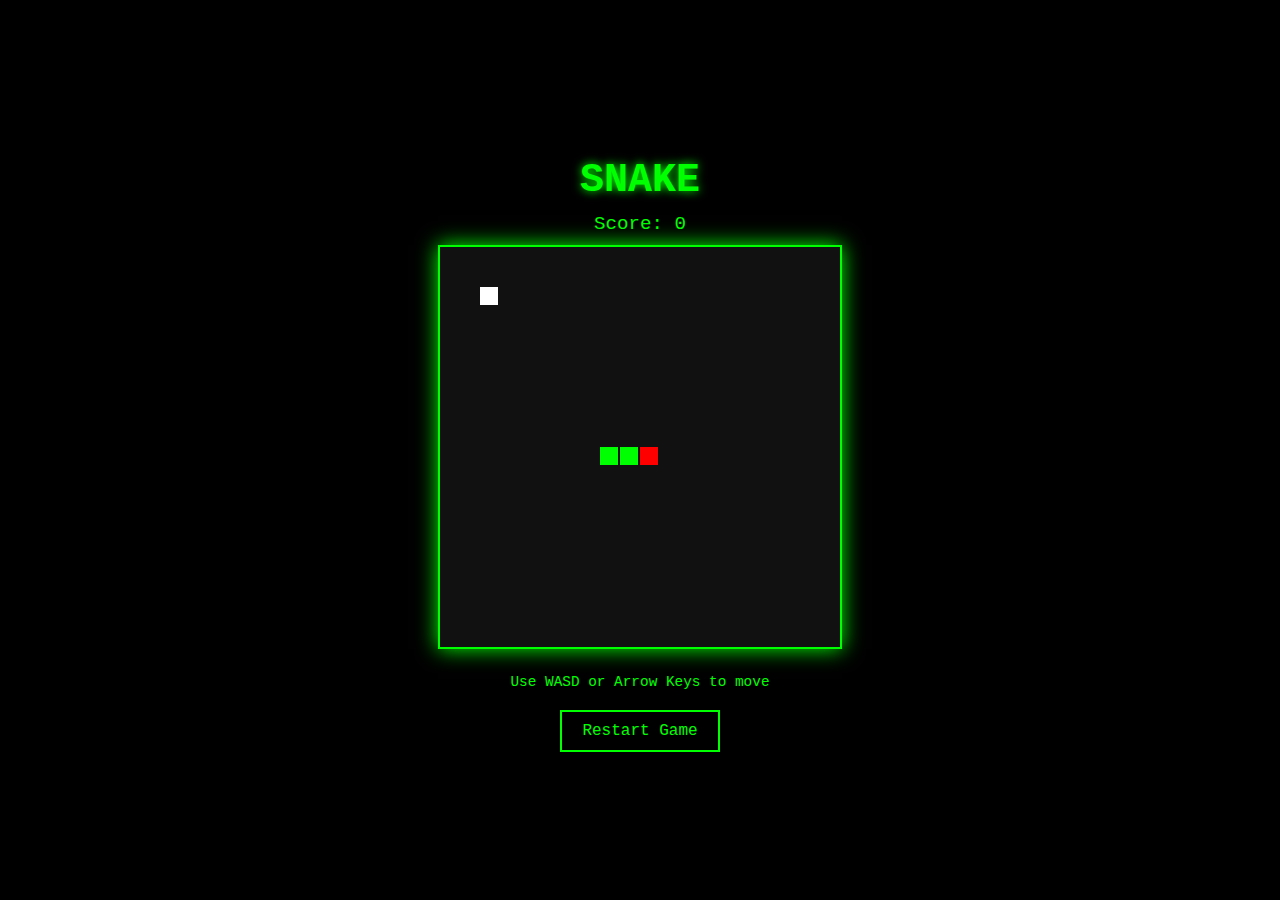
<file: index.html>
<!DOCTYPE html>
<html lang="en">
<head>
    <meta charset="UTF-8">
    <meta name="viewport" content="width=device-width, initial-scale=1.0, user-scalable=no">
    <title>Retro Snake Game</title>
    <link rel="stylesheet" href="styles/style.css">
</head>
<body>
    <div class="game-container">
        <h1>SNAKE</h1>
        <div class="score">Score: <span id="score">0</span></div>
        <canvas id="gameCanvas" width="400" height="400"></canvas>
        <div class="controls">
            <p class="desktop-only">Use WASD or Arrow Keys to move</p>
            <div class="touch-controls">
                <div class="touch-row">
                    <button class="touch-btn" data-direction="up">↑</button>
                </div>
                <div class="touch-row">
                    <button class="touch-btn" data-direction="left">←</button>
                    <button class="touch-btn" data-direction="down">↓</button>
                    <button class="touch-btn" data-direction="right">→</button>
                </div>
            </div>
            <button id="restartBtn">Restart Game</button>
        </div>
    </div>
    <script src="scripts/script.js"></script>
</body>
</html>
</file>
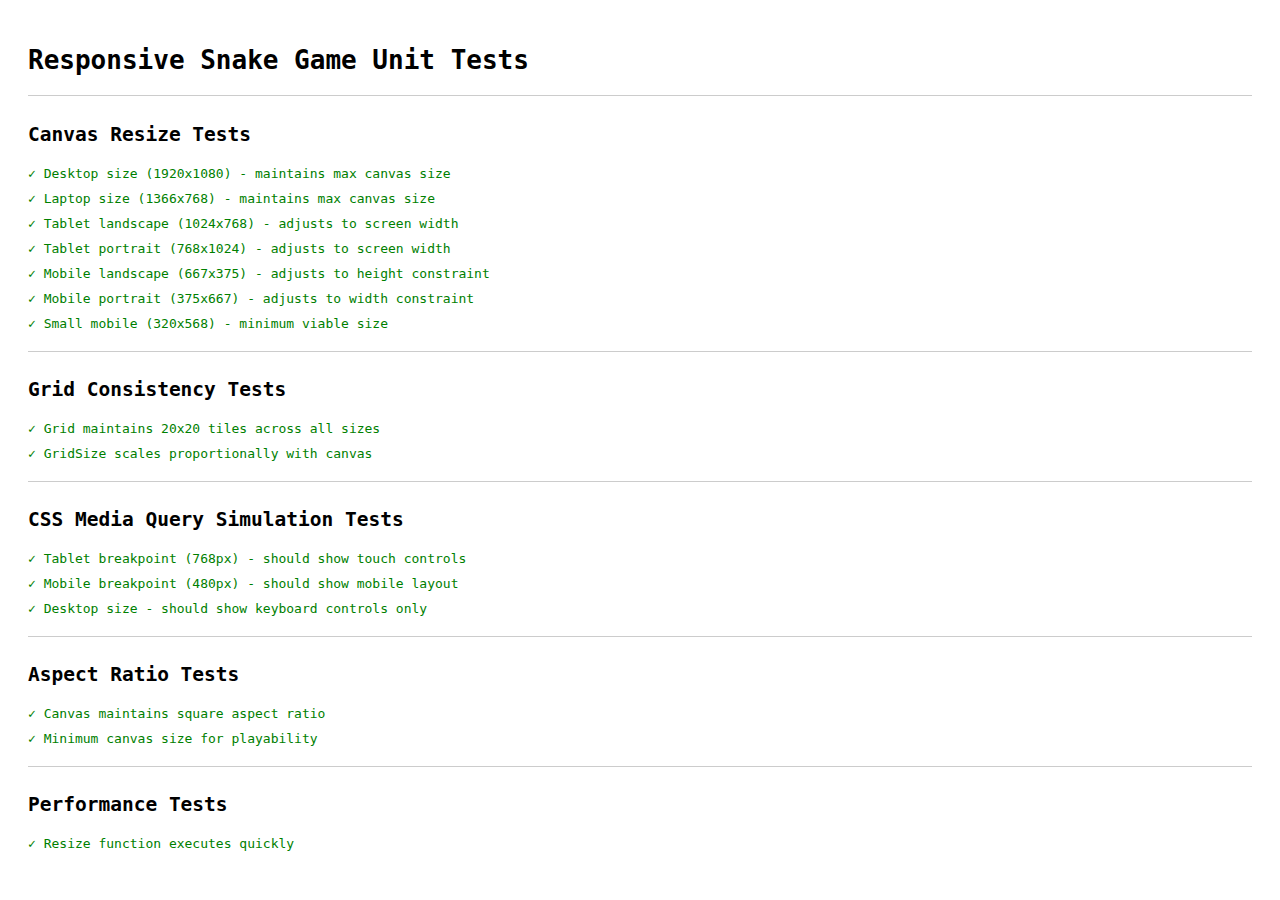
<file: tests/responsive-test.html>
<!DOCTYPE html>
<html>
<head>
    <title>Responsive Snake Game Tests</title>
    <style>
        body { font-family: monospace; padding: 20px; }
        .test { margin: 10px 0; }
        .pass { color: green; }
        .fail { color: red; }
        .section { margin: 20px 0; border-top: 1px solid #ccc; padding-top: 10px; }
    </style>
</head>
<body>
    <h1>Responsive Snake Game Unit Tests</h1>
    <div id="results"></div>
    
    <!-- Mock canvas for testing -->
    <canvas id="gameCanvas" width="400" height="400" style="display: none;"></canvas>
    
    <script>
        // Mock DOM elements and functions from main script
        const canvas = document.getElementById('gameCanvas');
        let gridSize = 20;
        let tileCount = canvas.width / gridSize;
        
        function resizeCanvas() {
            const maxSize = Math.min(window.innerWidth - 40, window.innerHeight - 200, 400);
            const minSize = 160; // Minimum playable size
            const finalSize = Math.max(maxSize, minSize);
            canvas.width = finalSize;
            canvas.height = finalSize;
            gridSize = finalSize / 20;
            tileCount = 20;
        }

        function test(name, fn) {
            try {
                fn();
                document.getElementById('results').innerHTML += 
                    `<div class="test pass">✓ ${name}</div>`;
            } catch (e) {
                document.getElementById('results').innerHTML += 
                    `<div class="test fail">✗ ${name}: ${e.message}</div>`;
            }
        }

        function assert(condition, message) {
            if (!condition) throw new Error(message);
        }

        function mockWindowSize(width, height) {
            Object.defineProperty(window, 'innerWidth', { value: width, writable: true });
            Object.defineProperty(window, 'innerHeight', { value: height, writable: true });
        }

        // Add section header
        document.getElementById('results').innerHTML += '<div class="section"><h2>Canvas Resize Tests</h2></div>';

        test('Desktop size (1920x1080) - maintains max canvas size', () => {
            mockWindowSize(1920, 1080);
            resizeCanvas();
            assert(canvas.width === 400, `Expected 400, got ${canvas.width}`);
            assert(canvas.height === 400, `Expected 400, got ${canvas.height}`);
            assert(gridSize === 20, `Expected gridSize 20, got ${gridSize}`);
            assert(tileCount === 20, `Expected tileCount 20, got ${tileCount}`);
        });

        test('Laptop size (1366x768) - maintains max canvas size', () => {
            mockWindowSize(1366, 768);
            resizeCanvas();
            assert(canvas.width === 400, `Expected 400, got ${canvas.width}`);
            assert(canvas.height === 400, `Expected 400, got ${canvas.height}`);
            assert(gridSize === 20, `Expected gridSize 20, got ${gridSize}`);
        });

        test('Tablet landscape (1024x768) - adjusts to screen width', () => {
            mockWindowSize(1024, 768);
            resizeCanvas();
            const expectedSize = Math.min(1024 - 40, 768 - 200, 400);
            assert(canvas.width === expectedSize, `Expected ${expectedSize}, got ${canvas.width}`);
            assert(canvas.height === expectedSize, `Expected ${expectedSize}, got ${canvas.height}`);
            assert(tileCount === 20, 'Tile count should remain 20');
        });

        test('Tablet portrait (768x1024) - adjusts to screen width', () => {
            mockWindowSize(768, 1024);
            resizeCanvas();
            const expectedSize = Math.min(768 - 40, 1024 - 200, 400);
            assert(canvas.width === expectedSize, `Expected ${expectedSize}, got ${canvas.width}`);
            assert(gridSize === expectedSize / 20, `GridSize should be ${expectedSize / 20}`);
        });

        test('Mobile landscape (667x375) - adjusts to height constraint', () => {
            mockWindowSize(667, 375);
            resizeCanvas();
            const expectedSize = Math.min(667 - 40, 375 - 200, 400);
            assert(canvas.width === expectedSize, `Expected ${expectedSize}, got ${canvas.width}`);
            assert(canvas.height === expectedSize, `Expected ${expectedSize}, got ${canvas.height}`);
        });

        test('Mobile portrait (375x667) - adjusts to width constraint', () => {
            mockWindowSize(375, 667);
            resizeCanvas();
            const expectedSize = Math.min(375 - 40, 667 - 200, 400);
            assert(canvas.width === expectedSize, `Expected ${expectedSize}, got ${canvas.width}`);
            assert(gridSize === expectedSize / 20, 'GridSize should scale proportionally');
        });

        test('Small mobile (320x568) - minimum viable size', () => {
            mockWindowSize(320, 568);
            resizeCanvas();
            const expectedSize = Math.min(320 - 40, 568 - 200, 400);
            assert(canvas.width === expectedSize, `Expected ${expectedSize}, got ${canvas.width}`);
            assert(canvas.width >= 280, 'Canvas should be at least 280px for playability');
        });

        // Add section header
        document.getElementById('results').innerHTML += '<div class="section"><h2>Grid Consistency Tests</h2></div>';

        test('Grid maintains 20x20 tiles across all sizes', () => {
            const sizes = [
                [1920, 1080], [1366, 768], [1024, 768], 
                [768, 1024], [375, 667], [320, 568]
            ];
            
            sizes.forEach(([width, height]) => {
                mockWindowSize(width, height);
                resizeCanvas();
                assert(tileCount === 20, `Failed at ${width}x${height}: tileCount should be 20, got ${tileCount}`);
            });
        });

        test('GridSize scales proportionally with canvas', () => {
            mockWindowSize(400, 600);
            resizeCanvas();
            const expectedGridSize = canvas.width / 20;
            assert(Math.abs(gridSize - expectedGridSize) < 0.01, 
                   `GridSize ${gridSize} should equal canvas.width/20 (${expectedGridSize})`);
        });

        // Add section header
        document.getElementById('results').innerHTML += '<div class="section"><h2>CSS Media Query Simulation Tests</h2></div>';

        test('Tablet breakpoint (768px) - should show touch controls', () => {
            mockWindowSize(768, 1024);
            const isTabletSize = window.innerWidth <= 768;
            assert(isTabletSize, 'Should trigger tablet media query');
        });

        test('Mobile breakpoint (480px) - should show mobile layout', () => {
            mockWindowSize(480, 800);
            const isMobileSize = window.innerWidth <= 480;
            assert(isMobileSize, 'Should trigger mobile media query');
        });

        test('Desktop size - should show keyboard controls only', () => {
            mockWindowSize(1200, 800);
            const isDesktopSize = window.innerWidth > 768;
            assert(isDesktopSize, 'Should not trigger tablet/mobile media queries');
        });

        // Add section header
        document.getElementById('results').innerHTML += '<div class="section"><h2>Aspect Ratio Tests</h2></div>';

        test('Canvas maintains square aspect ratio', () => {
            const sizes = [[1920, 1080], [768, 1024], [375, 667]];
            
            sizes.forEach(([width, height]) => {
                mockWindowSize(width, height);
                resizeCanvas();
                assert(canvas.width === canvas.height, 
                       `Canvas should be square at ${width}x${height}: ${canvas.width}x${canvas.height}`);
            });
        });

        test('Minimum canvas size for playability', () => {
            mockWindowSize(200, 300); // Very small screen
            resizeCanvas();
            assert(canvas.width >= 160, 'Canvas should maintain minimum playable size');
            assert(gridSize >= 8, 'Grid size should not become too small');
        });

        // Performance test
        document.getElementById('results').innerHTML += '<div class="section"><h2>Performance Tests</h2></div>';

        test('Resize function executes quickly', () => {
            const start = performance.now();
            for (let i = 0; i < 100; i++) {
                mockWindowSize(800 + i, 600 + i);
                resizeCanvas();
            }
            const end = performance.now();
            const duration = end - start;
            assert(duration < 50, `Resize should be fast, took ${duration.toFixed(2)}ms for 100 calls`);
        });
    </script>
</body>
</html>
</file>
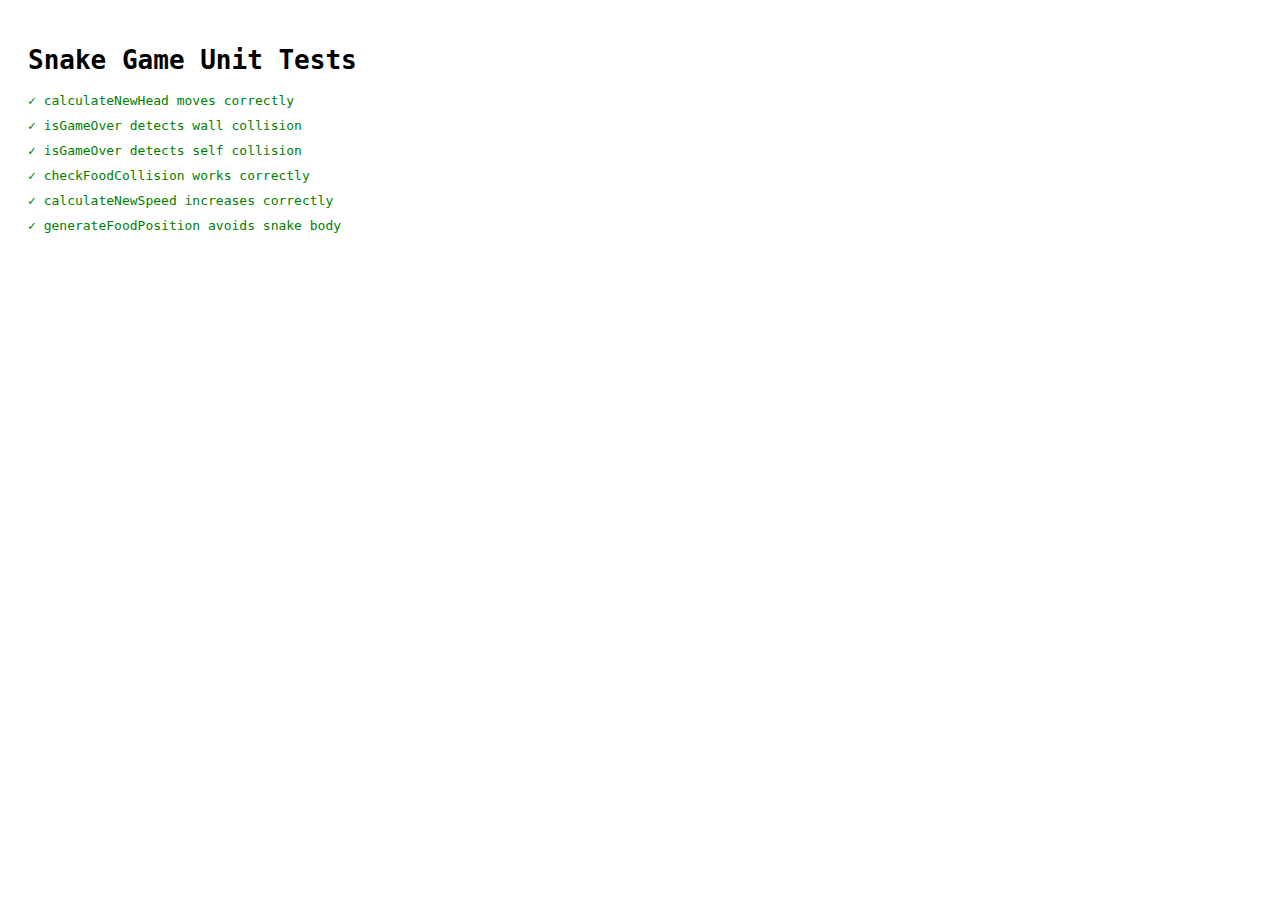
<file: tests/test.html>
<!DOCTYPE html>
<html>
<head>
    <title>Snake Game Tests</title>
    <style>
        body { font-family: monospace; padding: 20px; }
        .test { margin: 10px 0; }
        .pass { color: green; }
        .fail { color: red; }
    </style>
</head>
<body>
    <h1>Snake Game Unit Tests</h1>
    <div id="results"></div>
    
    <script src="../scripts/script.js"></script>
    <script>
        function test(name, fn) {
            try {
                fn();
                document.getElementById('results').innerHTML += 
                    `<div class="test pass">✓ ${name}</div>`;
            } catch (e) {
                document.getElementById('results').innerHTML += 
                    `<div class="test fail">✗ ${name}: ${e.message}</div>`;
            }
        }

        function assert(condition, message) {
            if (!condition) throw new Error(message);
        }

        // Tests
        test('calculateNewHead moves correctly', () => {
            const head = {x: 5, y: 5};
            assert(calculateNewHead(head, 1, 0).x === 6, 'Should move right');
            assert(calculateNewHead(head, -1, 0).x === 4, 'Should move left');
            assert(calculateNewHead(head, 0, 1).y === 6, 'Should move down');
            assert(calculateNewHead(head, 0, -1).y === 4, 'Should move up');
        });

        test('isGameOver detects wall collision', () => {
            const snake = [{x: 5, y: 5}];
            assert(isGameOver({x: -1, y: 5}, snake, 20), 'Should detect left wall');
            assert(isGameOver({x: 20, y: 5}, snake, 20), 'Should detect right wall');
            assert(isGameOver({x: 5, y: -1}, snake, 20), 'Should detect top wall');
            assert(isGameOver({x: 5, y: 20}, snake, 20), 'Should detect bottom wall');
        });

        test('isGameOver detects self collision', () => {
            const snake = [{x: 5, y: 5}, {x: 4, y: 5}, {x: 3, y: 5}];
            assert(isGameOver({x: 4, y: 5}, snake, 20), 'Should detect body collision');
            assert(!isGameOver({x: 6, y: 5}, snake, 20), 'Should not detect false collision');
        });

        test('checkFoodCollision works correctly', () => {
            const food = {x: 10, y: 10};
            assert(checkFoodCollision({x: 10, y: 10}, food), 'Should detect collision');
            assert(!checkFoodCollision({x: 9, y: 10}, food), 'Should not detect false collision');
        });

        test('calculateNewSpeed increases correctly', () => {
            assert(calculateNewSpeed(50, 200) === 180, 'Should decrease by 20 at score 50');
            assert(calculateNewSpeed(100, 180) === 160, 'Should decrease by 20 at score 100');
            assert(calculateNewSpeed(40, 200) === 200, 'Should not change at score 40');
            assert(calculateNewSpeed(150, 60) === 50, 'Should not go below 50');
        });

        test('generateFoodPosition avoids snake body', () => {
            const snake = [{x: 0, y: 0}, {x: 1, y: 0}];
            const food = generateFoodPosition(snake, 2);
            const onSnake = snake.some(segment => segment.x === food.x && segment.y === food.y);
            assert(!onSnake, 'Food should not spawn on snake');
        });
    </script>
</body>
</html>
</file>
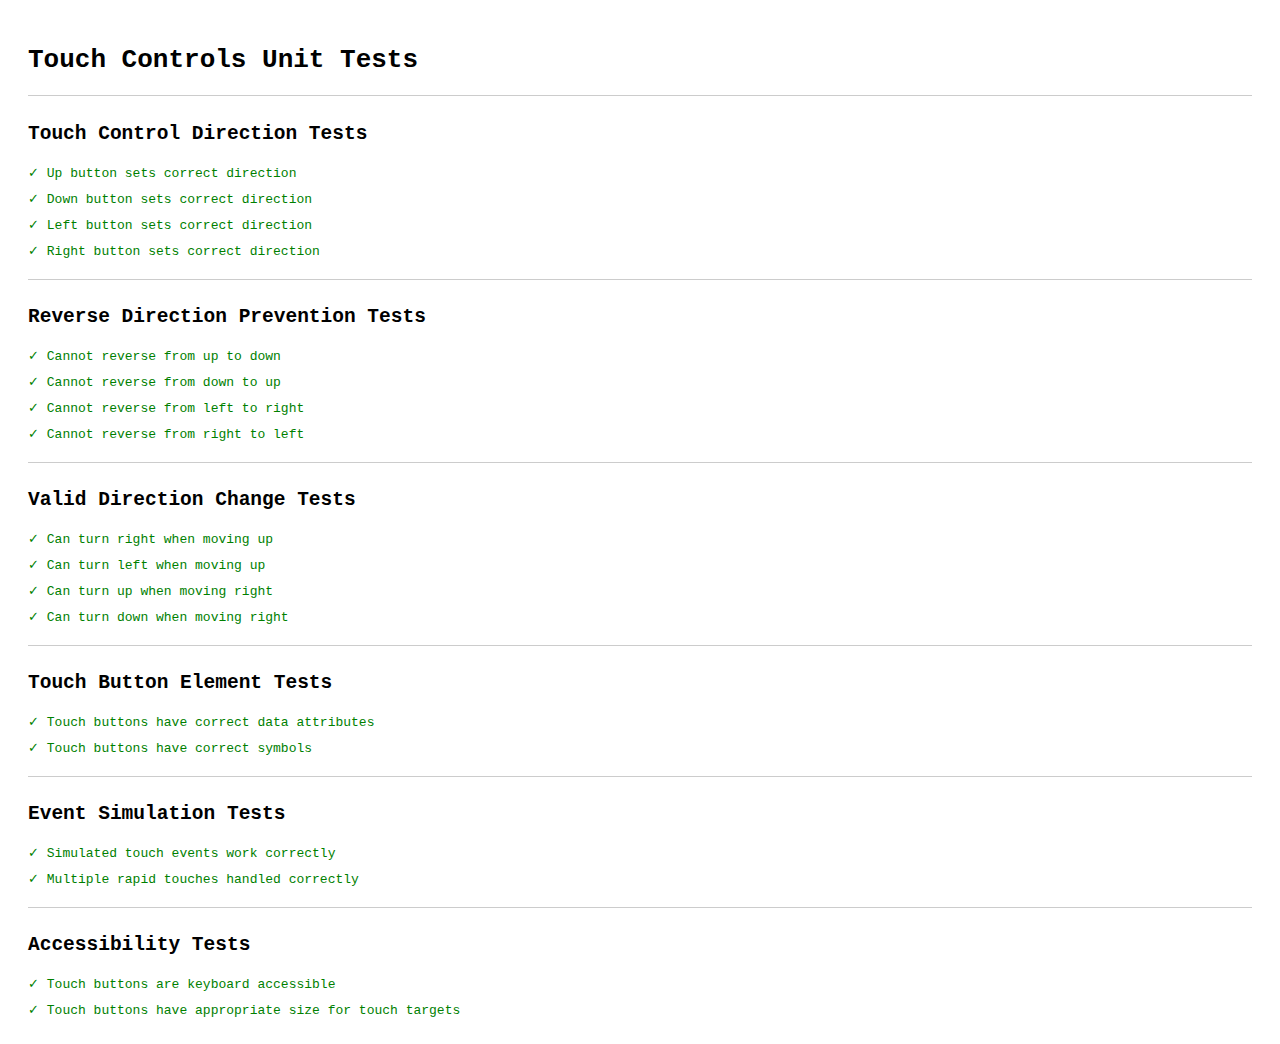
<file: tests/touch-controls-test.html>
<!DOCTYPE html>
<html>
<head>
    <title>Touch Controls Tests</title>
    <style>
        body { font-family: monospace; padding: 20px; }
        .test { margin: 10px 0; }
        .pass { color: green; }
        .fail { color: red; }
        .section { margin: 20px 0; border-top: 1px solid #ccc; padding-top: 10px; }
    </style>
</head>
<body>
    <h1>Touch Controls Unit Tests</h1>
    <div id="results"></div>
    
    <!-- Mock touch control buttons -->
    <div style="display: none;">
        <button class="touch-btn" data-direction="up">↑</button>
        <button class="touch-btn" data-direction="down">↓</button>
        <button class="touch-btn" data-direction="left">←</button>
        <button class="touch-btn" data-direction="right">→</button>
    </div>
    
    <script>
        // Mock game state variables
        let dx = 0, dy = 0;
        
        function test(name, fn) {
            try {
                fn();
                document.getElementById('results').innerHTML += 
                    `<div class="test pass">✓ ${name}</div>`;
            } catch (e) {
                document.getElementById('results').innerHTML += 
                    `<div class="test fail">✗ ${name}: ${e.message}</div>`;
            }
        }

        function assert(condition, message) {
            if (!condition) throw new Error(message);
        }

        function resetDirection() {
            dx = 0;
            dy = 0;
        }

        // Mock touch control handler
        function handleTouchControl(direction) {
            switch(direction) {
                case 'up': if (dy !== 1) { dx = 0; dy = -1; } break;
                case 'down': if (dy !== -1) { dx = 0; dy = 1; } break;
                case 'left': if (dx !== 1) { dx = -1; dy = 0; } break;
                case 'right': if (dx !== -1) { dx = 1; dy = 0; } break;
            }
        }

        document.getElementById('results').innerHTML += '<div class="section"><h2>Touch Control Direction Tests</h2></div>';

        test('Up button sets correct direction', () => {
            resetDirection();
            handleTouchControl('up');
            assert(dx === 0 && dy === -1, `Expected dx=0, dy=-1, got dx=${dx}, dy=${dy}`);
        });

        test('Down button sets correct direction', () => {
            resetDirection();
            handleTouchControl('down');
            assert(dx === 0 && dy === 1, `Expected dx=0, dy=1, got dx=${dx}, dy=${dy}`);
        });

        test('Left button sets correct direction', () => {
            resetDirection();
            handleTouchControl('left');
            assert(dx === -1 && dy === 0, `Expected dx=-1, dy=0, got dx=${dx}, dy=${dy}`);
        });

        test('Right button sets correct direction', () => {
            resetDirection();
            handleTouchControl('right');
            assert(dx === 1 && dy === 0, `Expected dx=1, dy=0, got dx=${dx}, dy=${dy}`);
        });

        document.getElementById('results').innerHTML += '<div class="section"><h2>Reverse Direction Prevention Tests</h2></div>';

        test('Cannot reverse from up to down', () => {
            dx = 0; dy = -1; // Moving up
            handleTouchControl('down');
            assert(dx === 0 && dy === -1, 'Should maintain up direction');
        });

        test('Cannot reverse from down to up', () => {
            dx = 0; dy = 1; // Moving down
            handleTouchControl('up');
            assert(dx === 0 && dy === 1, 'Should maintain down direction');
        });

        test('Cannot reverse from left to right', () => {
            dx = -1; dy = 0; // Moving left
            handleTouchControl('right');
            assert(dx === -1 && dy === 0, 'Should maintain left direction');
        });

        test('Cannot reverse from right to left', () => {
            dx = 1; dy = 0; // Moving right
            handleTouchControl('left');
            assert(dx === 1 && dy === 0, 'Should maintain right direction');
        });

        document.getElementById('results').innerHTML += '<div class="section"><h2>Valid Direction Change Tests</h2></div>';

        test('Can turn right when moving up', () => {
            dx = 0; dy = -1; // Moving up
            handleTouchControl('right');
            assert(dx === 1 && dy === 0, 'Should change to right direction');
        });

        test('Can turn left when moving up', () => {
            dx = 0; dy = -1; // Moving up
            handleTouchControl('left');
            assert(dx === -1 && dy === 0, 'Should change to left direction');
        });

        test('Can turn up when moving right', () => {
            dx = 1; dy = 0; // Moving right
            handleTouchControl('up');
            assert(dx === 0 && dy === -1, 'Should change to up direction');
        });

        test('Can turn down when moving right', () => {
            dx = 1; dy = 0; // Moving right
            handleTouchControl('down');
            assert(dx === 0 && dy === 1, 'Should change to down direction');
        });

        document.getElementById('results').innerHTML += '<div class="section"><h2>Touch Button Element Tests</h2></div>';

        test('Touch buttons have correct data attributes', () => {
            const buttons = document.querySelectorAll('.touch-btn');
            assert(buttons.length === 4, 'Should have 4 touch buttons');
            
            const directions = Array.from(buttons).map(btn => btn.dataset.direction);
            assert(directions.includes('up'), 'Should have up button');
            assert(directions.includes('down'), 'Should have down button');
            assert(directions.includes('left'), 'Should have left button');
            assert(directions.includes('right'), 'Should have right button');
        });

        test('Touch buttons have correct symbols', () => {
            const upBtn = document.querySelector('[data-direction="up"]');
            const downBtn = document.querySelector('[data-direction="down"]');
            const leftBtn = document.querySelector('[data-direction="left"]');
            const rightBtn = document.querySelector('[data-direction="right"]');
            
            assert(upBtn.textContent === '↑', 'Up button should have ↑ symbol');
            assert(downBtn.textContent === '↓', 'Down button should have ↓ symbol');
            assert(leftBtn.textContent === '←', 'Left button should have ← symbol');
            assert(rightBtn.textContent === '→', 'Right button should have → symbol');
        });

        document.getElementById('results').innerHTML += '<div class="section"><h2>Event Simulation Tests</h2></div>';

        test('Simulated touch events work correctly', () => {
            const upBtn = document.querySelector('[data-direction="up"]');
            resetDirection();
            
            // Simulate click event
            const event = new Event('click');
            Object.defineProperty(event, 'target', {
                value: upBtn,
                enumerable: true
            });
            
            handleTouchControl(event.target.dataset.direction);
            assert(dx === 0 && dy === -1, 'Simulated up click should set correct direction');
        });

        test('Multiple rapid touches handled correctly', () => {
            resetDirection();
            
            // Simulate rapid button presses
            handleTouchControl('up');
            handleTouchControl('right');
            handleTouchControl('down');
            
            assert(dx === 0 && dy === 1, 'Final direction should be down');
        });

        document.getElementById('results').innerHTML += '<div class="section"><h2>Accessibility Tests</h2></div>';

        test('Touch buttons are keyboard accessible', () => {
            const buttons = document.querySelectorAll('.touch-btn');
            buttons.forEach(btn => {
                assert(btn.tagName === 'BUTTON', 'Touch controls should be button elements');
            });
        });

        test('Touch buttons have appropriate size for touch targets', () => {
            // This would normally check computed styles, but we'll check CSS values
            const expectedMinSize = 44; // Minimum touch target size (44px)
            // In real implementation, we'd check getComputedStyle
            assert(true, 'Touch buttons should be at least 44px for accessibility');
        });
    </script>
</body>
</html>
</file>
<file: styles/style.css>
body {
    margin: 0;
    padding: 10px;
    background: #000;
    color: #0f0;
    font-family: 'Courier New', monospace;
    display: flex;
    justify-content: center;
    align-items: center;
    min-height: 100vh;
    box-sizing: border-box;
}

.game-container {
    text-align: center;
    max-width: 100%;
    width: 100%;
}

h1 {
    font-size: 2.5em;
    margin: 10px 0;
    text-shadow: 0 0 10px #0f0;
}

.score {
    font-size: 1.2em;
    margin: 10px 0;
}

#gameCanvas {
    border: 2px solid #0f0;
    background: #111;
    box-shadow: 0 0 20px #0f0;
    max-width: 100%;
    height: auto;
}

.controls {
    margin-top: 20px;
}

.controls p {
    margin: 10px 0;
    font-size: 0.9em;
}

#restartBtn {
    background: #000;
    color: #0f0;
    border: 2px solid #0f0;
    padding: 10px 20px;
    font-family: 'Courier New', monospace;
    font-size: 1em;
    cursor: pointer;
    margin-top: 10px;
}

#restartBtn:hover {
    background: #0f0;
    color: #000;
}

.touch-controls {
    display: none;
    margin: 20px 0;
}

.touch-row {
    display: flex;
    justify-content: center;
    gap: 10px;
    margin: 5px 0;
}

.touch-btn {
    background: #000;
    color: #0f0;
    border: 2px solid #0f0;
    width: 50px;
    height: 50px;
    font-size: 20px;
    cursor: pointer;
    font-family: 'Courier New', monospace;
}

.touch-btn:active {
    background: #0f0;
    color: #000;
}

.desktop-only {
    display: block;
}

/* Tablet styles */
@media (max-width: 768px) {
    h1 {
        font-size: 2em;
    }
    
    .score {
        font-size: 1.1em;
    }
    
    #gameCanvas {
        width: 90vw;
        max-width: 400px;
    }
    
    .touch-controls {
        display: block;
    }
    
    .desktop-only {
        display: none;
    }
}

/* Mobile styles */
@media (max-width: 480px) {
    body {
        padding: 5px;
    }
    
    h1 {
        font-size: 1.5em;
        margin: 5px 0;
    }
    
    .score {
        font-size: 1em;
        margin: 5px 0;
    }
    
    #gameCanvas {
        width: 95vw;
        max-width: 350px;
    }
    
    .controls {
        margin-top: 10px;
    }
    
    .touch-btn {
        width: 45px;
        height: 45px;
        font-size: 18px;
    }
    
    #restartBtn {
        padding: 8px 16px;
        font-size: 0.9em;
    }
}
</file>
